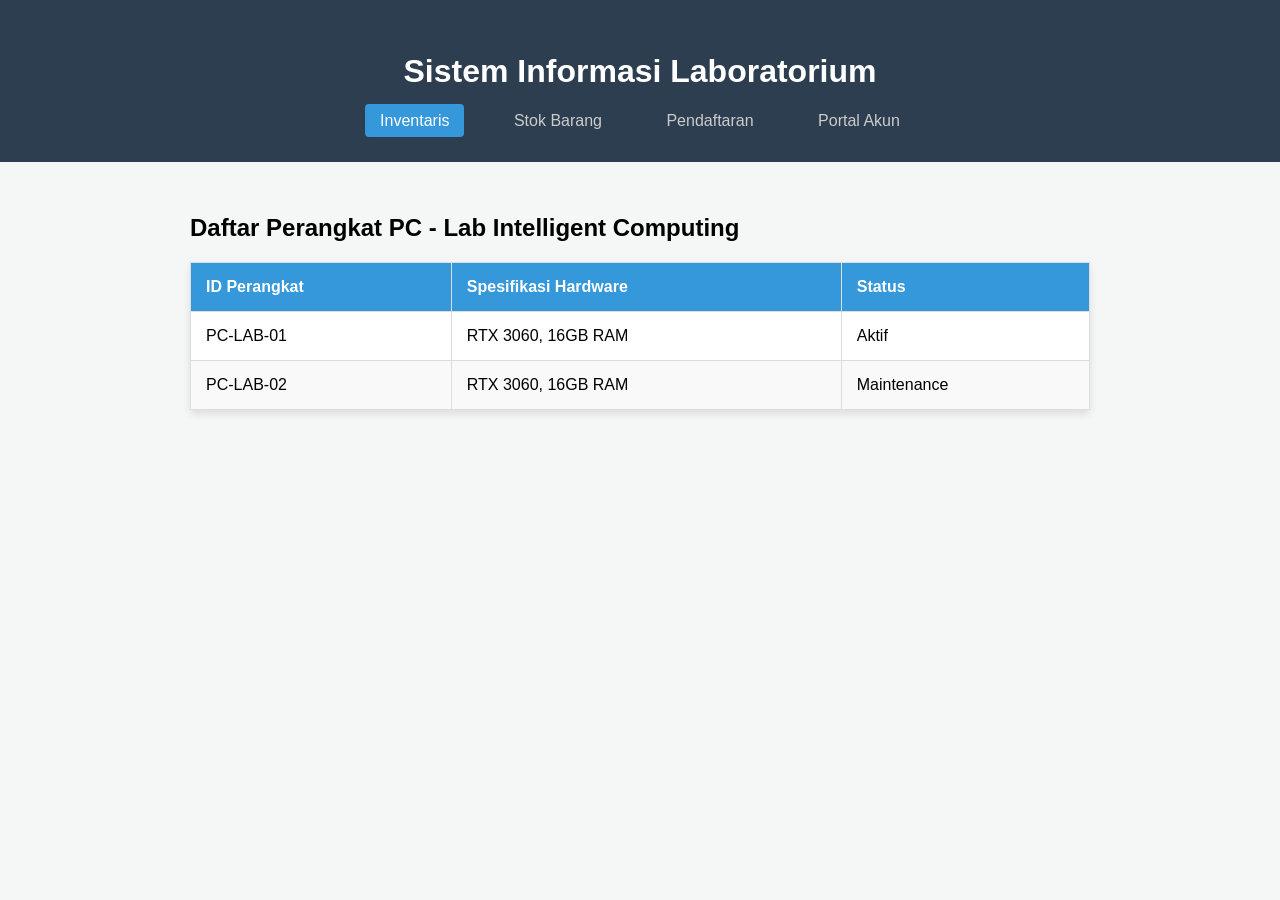
<file: inventaris.html>
<!-- Khoirun Nisak_202432028 -->
<!DOCTYPE html>
<html lang="id">
<head>
    <meta charset="UTF-8">
    <title>Sistem Informasi Laboratorium - Inventaris</title>
    <link rel="stylesheet" href="style1.css">
</head>
<body>
    <header>
        <h1>Sistem Informasi Laboratorium</h1>
        <nav>
            <a href="inventaris.html" class="active">Inventaris</a>
            <a href="stok.html">Stok Barang</a>
            <a href="pendaftaran.html">Pendaftaran</a>
            <a href="index.html">Portal Akun</a>
        </nav>
    </header>
    <main>
        <h2>Daftar Perangkat PC - Lab Intelligent Computing</h2>
        <table class="styled-table">
            <thead>
                <tr>
                    <th>ID Perangkat</th>
                    <th>Spesifikasi Hardware</th>
                    <th>Status</th>
                </tr>
            </thead>
            <tbody>
                <tr>
                    <td>PC-LAB-01</td>
                    <td>RTX 3060, 16GB RAM</td>
                    <td>Aktif</td>
                </tr>
                <tr>
                    <td>PC-LAB-02</td>
                    <td>RTX 3060, 16GB RAM</td>
                    <td>Maintenance</td>
                </tr>
            </tbody>
        </table>
    </main>
</body>
</html>
</file>
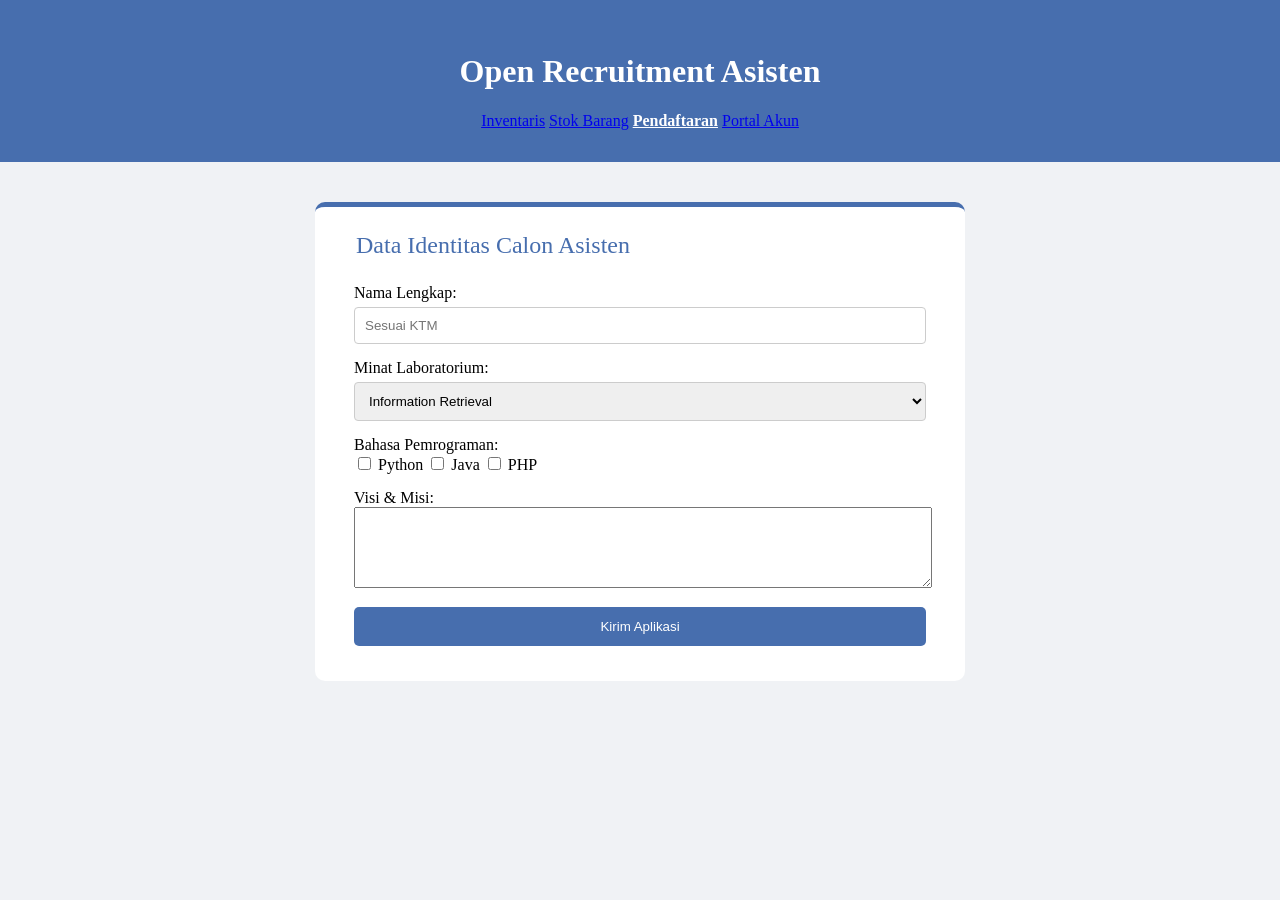
<file: pendaftaran.html>
<!-- Khoirunnisak_202432028 -->
<!DOCTYPE html>
<html lang="id">
<head>
    <title>Lab ITPLN - Pendaftaran</title>
    <link rel="stylesheet" href="style3.css">
</head>
<body>
    <header>
        <h1>Open Recruitment Asisten</h1>
        <nav>
            <a href="inventaris.html">Inventaris</a>
            <a href="stok.html">Stok Barang</a>
            <a href="pendaftaran.html" class="active">Pendaftaran</a>
            <a href="index.html">Portal Akun</a>
        </nav>
    </header>

    <main>
        <form class="reg-form">
            <fieldset>
                <legend>Data Identitas Calon Asisten</legend>
                <div class="form-group">
                    <label>Nama Lengkap:</label>
                    <input type="text" placeholder="Sesuai KTM">
                </div>
                <div class="form-group">
                    <label>Minat Laboratorium:</label>
                    <select>
                        <option>Information Retrieval</option>
                        <option>Software Engineering</option>
                        <option>Intelligent Computing</option>
                    </select>
                </div>
                <div class="form-group">
                    <label>Bahasa Pemrograman:</label><br>
                    <input type="checkbox"> Python 
                    <input type="checkbox"> Java 
                    <input type="checkbox"> PHP
                </div>
                <div class="form-group">
                    <label>Visi & Misi:</label><br>
                    <textarea rows="5" style="width: 100%"></textarea>
                </div>
                <button type="submit">Kirim Aplikasi</button>
            </fieldset>
        </form>
    </main>
</body>
</html>
</file>
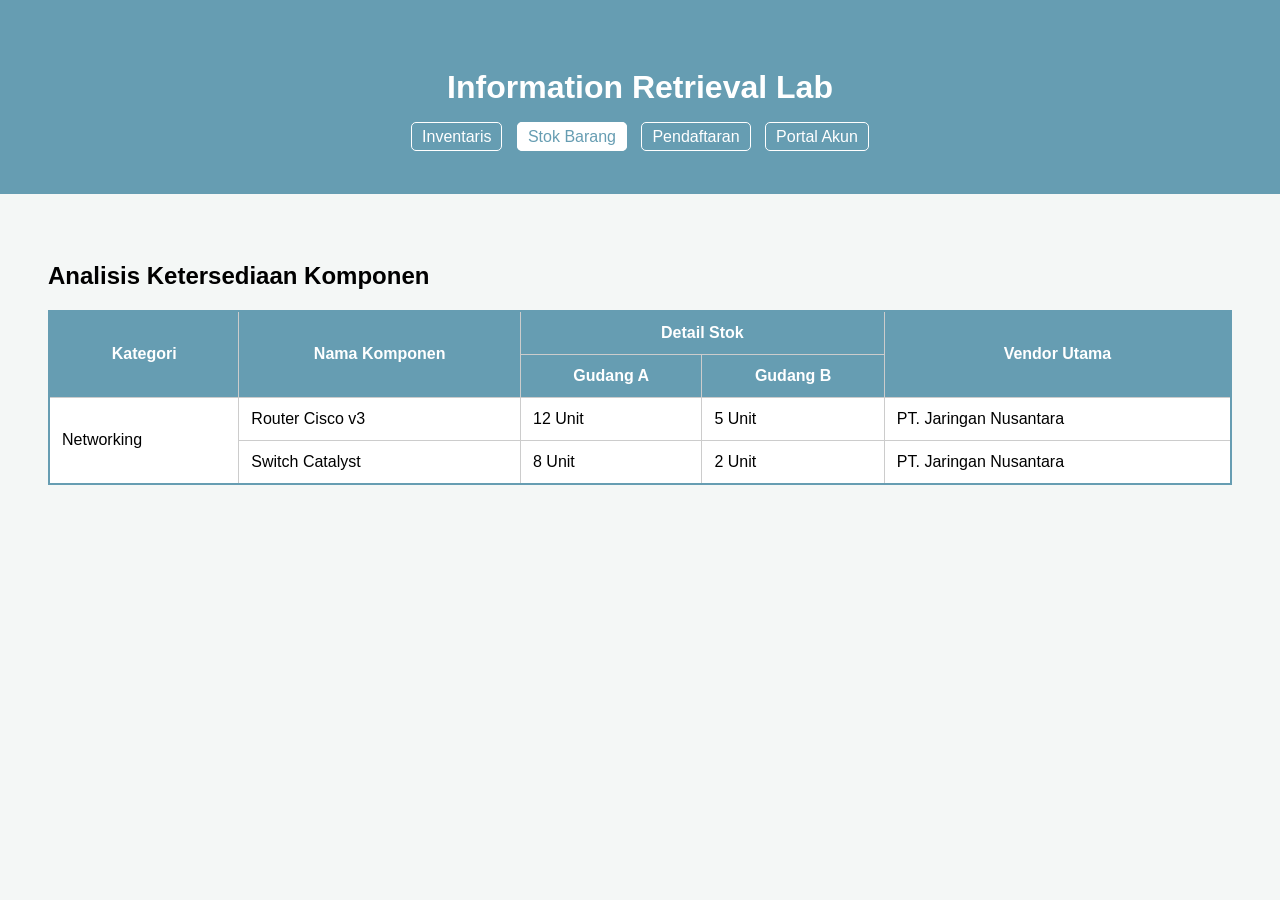
<file: stok.html>
<!-- Khoirunnisak_202432028 -->
<!DOCTYPE html>
<html lang="id">
<head>
    <title>Lab ITPLN - Stok Barang</title>
    <link rel="stylesheet" href="style2.css">
</head>
<body>
    <header>
        <h1>Information Retrieval Lab</h1>
        <nav>
            <a href="inventaris.html">Inventaris</a>
            <a href="stok.html" class="active">Stok Barang</a>
            <a href="pendaftaran.html">Pendaftaran</a>
            <a href="index.html">Portal Akun</a>
        </nav>
    </header>

    <main>
        <h2>Analisis Ketersediaan Komponen</h2>
        <table class="styled-table">
            <thead>
                <tr>
                    <th rowspan="2">Kategori</th>
                    <th rowspan="2">Nama Komponen</th>
                    <th colspan="2">Detail Stok</th>
                    <th rowspan="2">Vendor Utama</th>
                </tr>
                <tr>
                    <th>Gudang A</th>
                    <th>Gudang B</th>
                </tr>
            </thead>
            <tbody>
                <tr>
                    <td rowspan="2">Networking</td>
                    <td>Router Cisco v3</td>
                    <td>12 Unit</td>
                    <td>5 Unit</td>
                    <td>PT. Jaringan Nusantara</td>
                </tr>
                <tr>
                    <td>Switch Catalyst</td>
                    <td>8 Unit</td>
                    <td>2 Unit</td>
                    <td>PT. Jaringan Nusantara</td>
                </tr>
            </tbody>
        </table>
    </main>
</body>
</html>
</file>
<file: style1.css>
/* Khoirun Nisak_202432028 */

body {
    font-family: 'Segoe UI', sans-serif;
    background: #f4f7f6;
    margin: 0;
}

header {
    background: #2c3e50;
    color: white;
    padding: 2rem;
    text-align: center;
}

nav { margin-top: 20px; }

nav a {
    color: #ccc;
    text-decoration: none;
    margin: 0 15px;
    padding: 8px 15px;
    border-radius: 4px;
}

nav a.active {
    background: #3498db;
    color: white;
}

main {
    padding: 2rem;
    max-width: 900px;
    margin: auto;
}

h2 {
    font-weight: bold;
    margin-bottom: 20px;
}

.styled-table {
    width: 100%;
    border-collapse: collapse;
    background: white;
    box-shadow: 0 4px 8px rgba(0,0,0,0.1);
}

th {
    background-color: #3498db;
    color: white;
    padding: 15px;
    text-align: left;
    border: 1px solid #ddd;
}

td {
    padding: 15px;
    border: 1px solid #ddd;
}

tr:nth-child(even) {
    background-color: #f9f9f9;
}
</file>
<file: style3.css>
body { 
    background-color: #f0f2f5; 
    font-family: 'Verdana'; 
    margin:0;
}

header {
    background-color: #476EAE;
    color: white;
    padding: 2rem;
    text-align: center;
}

nav a.active { 
    color: white; 
    font-weight: bold; 
    text-decoration: underline; 
}

main {
    display: flex;
    justify-content: center;
    padding: 40px;
 }

.reg-form { 
    background: white; 
    padding: 25px; 
    border-radius: 10px; 
    width: 100%; 
    max-width: 600px; 
    border-top: 5px solid #476EAE; 
}

fieldset { border: none; }

legend { 
    font-size: 1.5em; 
    color: #476EAE; 
    margin-bottom: 20px; 
}

.form-group { margin-bottom: 15px; }

input[type="text"], select { 
    width: 100%; 
    padding: 10px; 
    margin-top: 5px; 
    border: 1px solid #ccc; 
    border-radius: 4px;
    box-sizing: border-box;
}

button { 
    background: #476EAE; 
    color: white; 
    border: none; 
    padding: 12px 20px; 
    border-radius: 5px; 
    cursor: pointer; 
    width: 100%; 
}
</file>
<file: style2.css>
/* Khoirun Nisak_202432028 */

body {
    font-family: 'Arial', sans-serif;
    background: #f4f7f6;
    margin: 0;
}

header {
    background: #669db2;
    color: white;
    padding: 3rem;
    text-align: center;
}

nav a {
    border: 1px solid white;
    color: white;
    text-decoration: none;
    padding: 5px 10px;
    margin: 0 5px;
    border-radius: 5px;
}

nav a.active {
    background: white;
    color: #669db2;
}

main {
    padding: 3rem;
}

.styled-table {
    width: 100%;
    border-collapse: collapse;
    border: 2px solid #669db2;
}

th {
    background-color: #669db2;
    color: white;
    padding: 12px;
    border: 1px solid #ccc;
    text-align: center;
}

td {
    padding: 12px;
    border: 1px solid #ccc;
    background: white;
}
</file>
